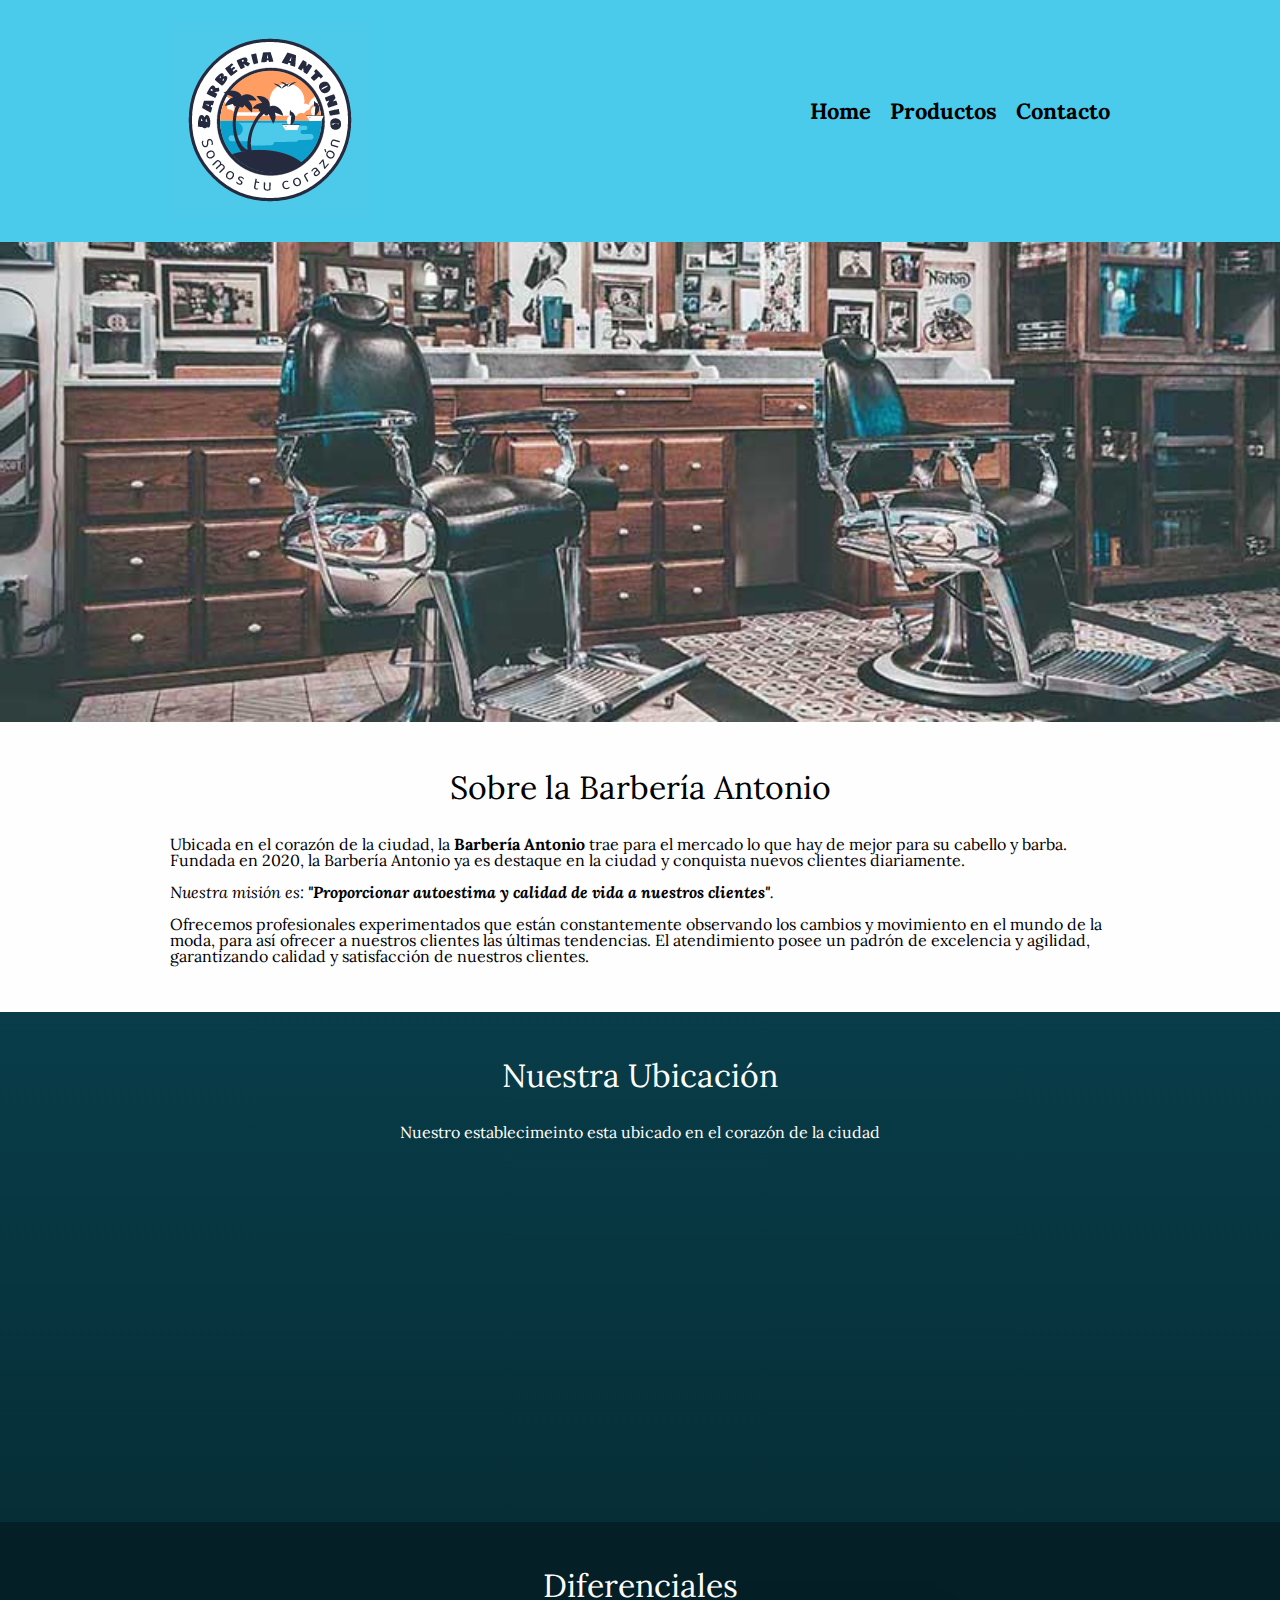
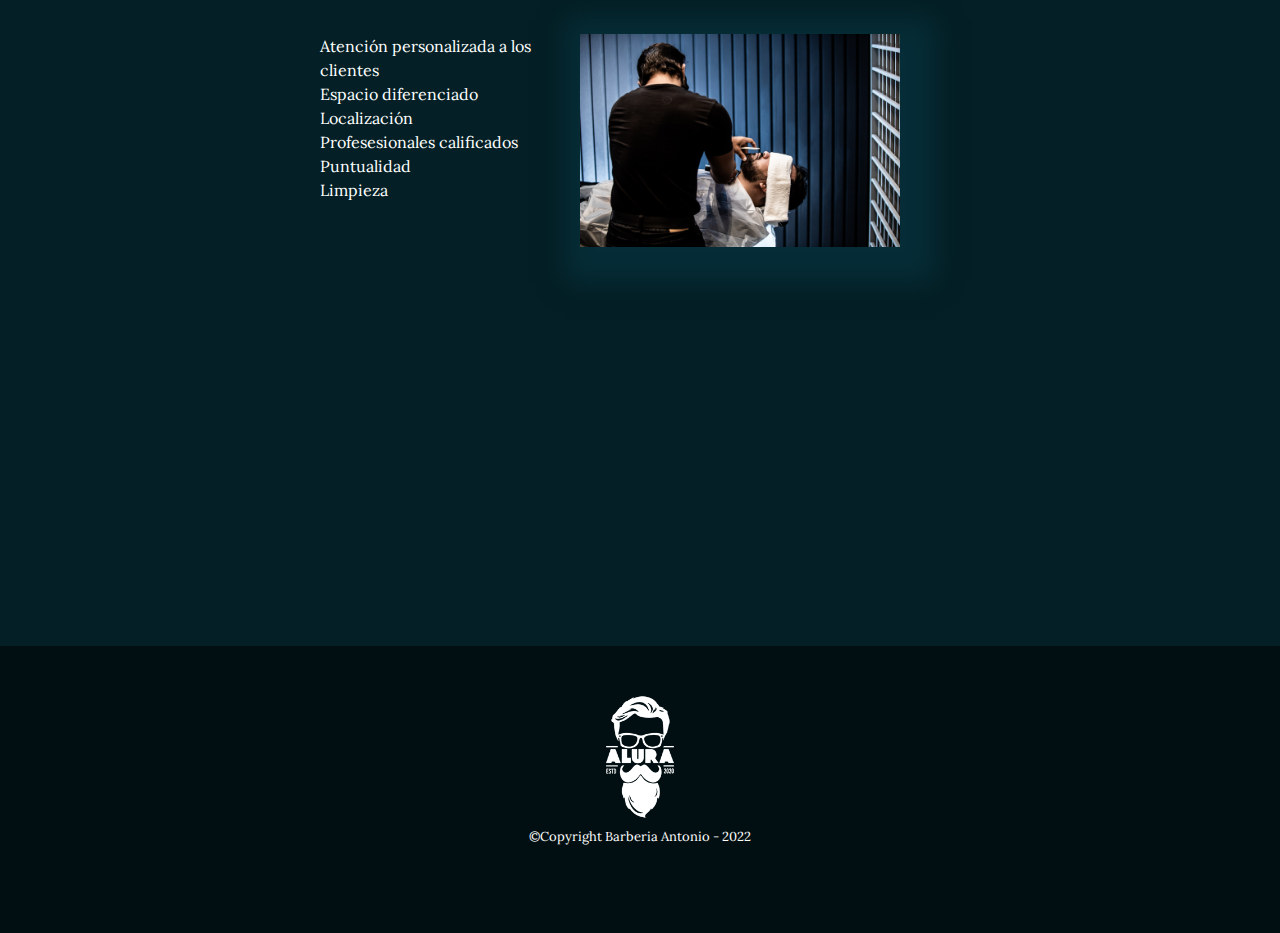
<file: index.html>
<!DOCTYPE html>

<html lang="es">
    
    <head>
        <meta charset="UTF-8">
        <meta http-equiv="X-UA-Compatible" content="IE=edge">
        <meta name="viewport" content="width=device-width, initial-scale=1.0">
        <title>Home-Barbería Antonio</title>
        <link rel="stylesheet" href="reset.css">
        <link rel="stylesheet" href="style.css">
        <meta name="viewport">
        <link rel="preconnect" href="https://fonts.googleapis.com">
        <link rel="preconnect" href="https://fonts.gstatic.com" crossorigin>
        <link href="https://fonts.googleapis.com/css2?family=Lora&display=swap" rel="stylesheet">
        <link rel="icon" href="logos/poste-de-barbero (1).png">
    <body>
        <header>
            <div class="caja">
                <h1><img src="logos/pedro.png" alt="Logo Barberia"></h1>
                <nav>
                    <ul>
                        <li><a href="#">Home</a></li>
                        <li><a href="productos.html">Productos</a></li>
                        <li><a href="contacto.html">Contacto</a></li>
                    </ul>
                </nav>
            </div>
        </header>
        <img src="logos/banner.jpg" alt="banner" class="banner">
        <main>
            <section class="principal">
                <h2 class="titulo-principal">Sobre la Barbería Antonio</h2>
                <!-- <img src="logos/utensilios.jpg" alt="utensilios" class="utensilios"> -->
                <p>Ubicada en el corazón de la ciudad, la <strong>Barbería Antonio</strong> trae para el mercado lo que hay de mejor para su cabello y barba. Fundada en 2020, la Barbería Antonio ya es destaque en la ciudad y conquista nuevos clientes diariamente.</p>
                <br>
                <p id="mision"><em>Nuestra misión es: <strong>"Proporcionar autoestima y calidad de vida a nuestros clientes"</strong>.</em></p>
                <br>
                <p>Ofrecemos profesionales experimentados que están constantemente observando los cambios y movimiento en el mundo de la moda, para así ofrecer a nuestros clientes las últimas tendencias. El atendimiento posee un padrón de excelencia y agilidad, garantizando calidad y satisfacción de nuestros clientes.</p> 
            </section>
            <section class="mapa">
                <h3 class="titulo-principal1">Nuestra Ubicación</h3>
                <p>Nuestro establecimeinto esta ubicado en el corazón de la ciudad</p>
                <div class="mapa-contenido">
                    <iframe src="https://www.google.com/maps/embed?pb=!1m14!1m12!1m3!1d40053.395795905!2d-122.39670779609897!3d37.7664223938938!2m3!1f0!2f0!3f0!3m2!1i1024!2i768!4f13.1!5e0!3m2!1ses-419!2ssv!4v1661987779331!5m2!1ses-419!2ssv" width="100%" height="300px" style="border:0;" allowfullscreen="" loading="lazy" referrerpolicy="no-referrer-when-downgrade"></iframe>
                </div>
            </section>
            <section class="diferenciales">
                <h3 class="titulo-principal1">Diferenciales</h3>
                <div class="contenido-diferenciales">
                    <ul class="lista-diferenciales">
                        <li class="items">Atención personalizada a los clientes</li>
                        <li class="items">Espacio diferenciado</li>
                        <li class="items">Localización</li>
                        <li class="items">Profesesionales calificados</li>
                        <li class="items">Puntualidad</li>
                        <li class="items">Limpieza</li>
                    </ul> <img src="logos/barbe.jpg" class="imagenDiferenciales">
                </div>
                <div class="video">
                    <iframe width="100%" height="315" src="https://www.youtube.com/embed/hP6EnXGLBU8" title="YouTube video player" frameborder="0" allow="accelerometer; autoplay; clipboard-write; encrypted-media; gyroscope; picture-in-picture" allowfullscreen></iframe>
                </div>
            </section>
            
        </main>
        <footer>
            <img src="logos/logo-blanco.png" alt="Logo pie de pagina" class="logo-footer">
            <p class="copyright">	
                &copy;Copyright Barberia Antonio - 2022</p>
        </footer>
    </body>
    
</html>
</file>
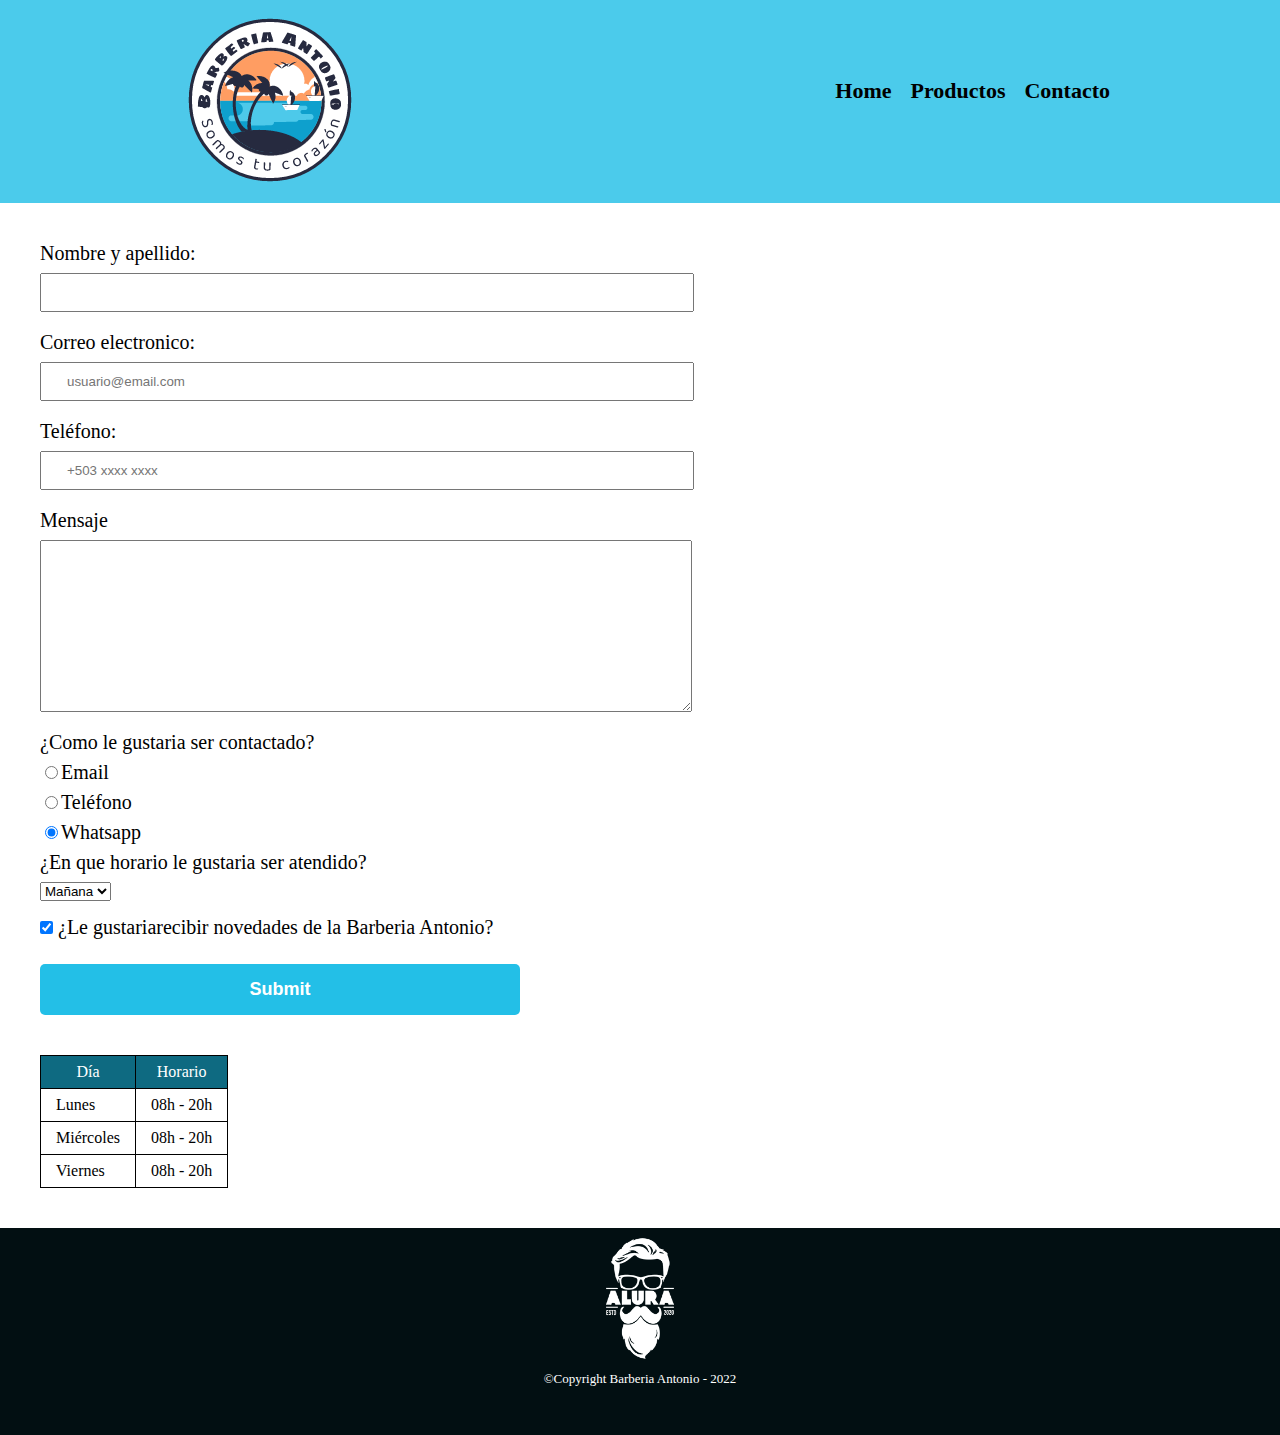
<file: contacto.html>
<!DOCTYPE html>
<html lang="en">
<head>
    <meta charset="UTF-8">
    <meta http-equiv="X-UA-Compatible" content="IE=edge">
    <meta name="viewport" content="width=device-width, initial-scale=1.0">
    <title>Contacto-Barberia Antonio</title>
    <link rel="stylesheet" href="style.css">
    <link rel="stylesheet" href="reset.css">
    <link rel="preconnect" href="https://fonts.googleapis.com">
    <link rel="preconnect" href="https://fonts.gstatic.com" crossorigin>
    <link href="https://fonts.googleapis.com/css2?family=Lora&display=swap" rel="stylesheet">
    <link rel="icon" href="logos/poste-de-barbero (1).png">
</head>
<body>
    <header>
        <div class="caja">
            <h1><img src="logos/pedro.png" alt="Logo Barberia"></h1>
            <nav>
                <ul>
                    <li><a href="index.html">Home</a></li>
                    <li><a href="productos.html">Productos</a></li>
                    <li><a href="#">Contacto</a></li>
                </ul>
            </nav>
        </div>
    </header>
    <main>
        <div class="formulario">
            <form action="">
                <label for="nombreapellido">Nombre y apellido: </label>
                <input type="text" id="nombreapellido" class="input-padre" required>
                <label for="correoelectronico">Correo electronico: </label>
                <input type="email" id="correoelectronico" class="input-padre" required placeholder="usuario@email.com">
                <label for="tel">Teléfono: </label>
                <input type="tel" id="tel" class="input-padre" required placeholder="+503 xxxx xxxx">
                <label for="mensaje">Mensaje</label>
                <textarea name="" id="mensaje" cols="70" rows="10" class="input-padre"></textarea>
                <fieldset>
                    <legend>¿Como le gustaria ser contactado?</legend>
                    <label for="radio-email"><input type="radio" id="radio-email" value="email" name="contacto">Email</label>
                    
                    <label for="radio-telefono"><input type="radio" id="radio-telefono" value="telefono" name="contacto">Teléfono</label>
                    
                    <label for="radio-whatsapp"><input type="radio" id="radio-whatsapp" value="whatsapp" name="contacto" checked>Whatsapp</label>
                    
                </fieldset>
                <fieldset>
                    <legend>¿En que horario le gustaria ser atendido?</legend>
                    <select name="" id="">
                        <option value="">Mañana</option>
                        <option value="">Tarde</option>
                        <option value="">Noche</option>
                    </select>
                
                </fieldset>
                <label for=""><input type="checkbox" class="checkbox" checked> ¿Le gustariarecibir novedades de la Barberia Antonio? </label>

                <input type="submit" class="envia">
            </form>
        </div>
        <table class="tabla">
            <thead>
                <tr>
                    <th>Día</th>
                    <th>Horario</th>
                </tr>
            </thead>
            <tbody>
                <tr >
                    <td>Lunes</td>
                    <td>08h - 20h</td>
                </tr>
                <tr>
                    <td>Miércoles</td>
                    <td>08h - 20h</td>
                </tr>
                <tr>
                    <td>Viernes</td>
                    <td>08h - 20h</td>
                </tr>
            </tbody>
        </table>
    </main>
    <footer>
        <img src="logos/logo-blanco.png" alt="Logo pie de pagina" class="logo-footer">
        <p class="copyright">	
            &copy;Copyright Barberia Antonio - 2022</p>
    </footer>
</body>
</html>
</file>
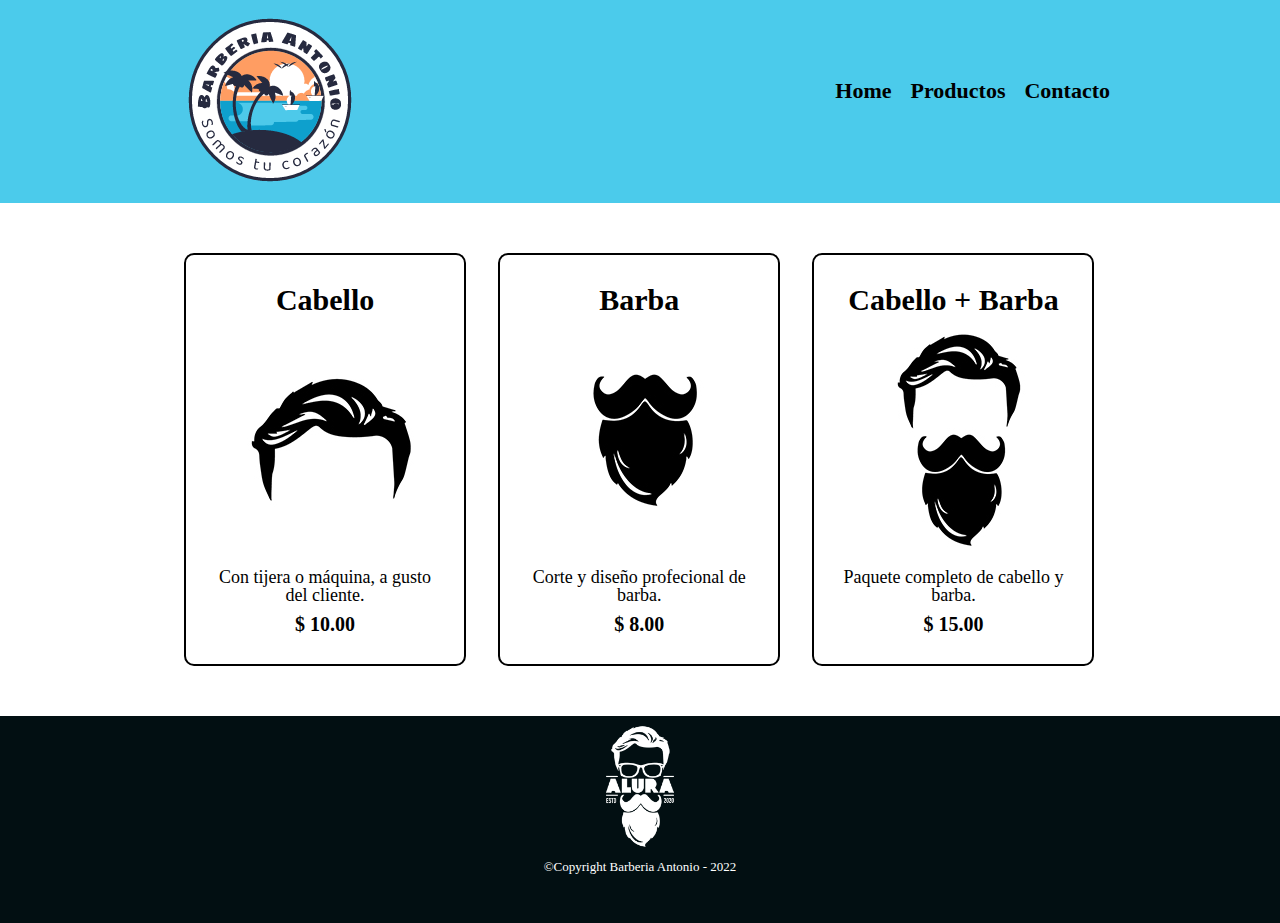
<file: productos.html>
<!DOCTYPE html>
<html lang="en">
<head>
    <meta charset="UTF-8">
    <meta http-equiv="X-UA-Compatible" content="IE=edge">
    <meta name="viewport" content="width=device-width, initial-scale=1.0">
    <title>Productos-Barberia Antonio</title>
    <link rel="stylesheet" href="style.css">
    <link rel="stylesheet" href="reset.css">
    <link rel="preconnect" href="https://fonts.googleapis.com">
    <link rel="preconnect" href="https://fonts.gstatic.com" crossorigin>
    <link href="https://fonts.googleapis.com/css2?family=Lora&display=swap" rel="stylesheet">
    <link rel="icon" href="logos/poste-de-barbero (1).png">
</head>
<body>
    <header>
        <div class="caja">
            <h1><img src="logos/pedro.png" alt="Logo Barberia"></h1>
            <nav>
                <ul>
                    <li><a href="index.html">Home</a></li>
                    <li><a href="#">Productos</a></li>
                    <li><a href="contacto.html">Contacto</a></li>
                </ul>
            </nav>
        </div>
    </header>
    <main>
        <ul class="productos">
            <li>
                <h2>Cabello</h2>
                <img src="logos/cabello.jpg" alt="">
                <p class="producto-descripcion">Con tijera o máquina, a gusto del cliente.</p>
                <p class="producto-precio">$ 10.00</p>
            </li>
            <li>
                <h2>Barba</h2>
                <img src="logos/barba.jpg" alt="">
                <p class="producto-descripcion">Corte y diseño profecional de barba.</p>
                <p class="producto-precio">$ 8.00</p>
            </li>
            <li>
                <h2>Cabello + Barba</h2>
                <img src="logos/cabello+barba.jpg" alt="">
                <p class="producto-descripcion">Paquete completo de cabello y barba.</p>
                <p class="producto-precio">$ 15.00</p>
            </li>
        </ul>
    </main>
    <footer>
        <img src="logos/logo-blanco.png" alt="Logo pie de pagina" class="logo-footer">
        <p class="copyright">	
            &copy;Copyright Barberia Antonio - 2022</p>
    </footer>
</body>
</html>
</file>
<file: style.css>
body {
    font-family: 'Lora', serif;
}

header {
    background-color: #4bcbeb;
    padding: 20px 0;
}

.caja {
    width: 940px;
    position: relative;
    margin: 0 auto;
}

nav {
    position: absolute;
    top: 80px;
    right: 0;
}

nav li {
    display: inline;
    margin: 0 0 0 15px;
}

nav a {
    color: black;
    font-weight: bold;
    font-size: 22px;
    text-decoration: none;
}

nav a:hover {
    color: #C8EFF9;
}

.productos {
    width: 940px;
    margin: 0 auto;
    padding: 50px;
}

.productos li {
    display: inline-block;
    text-align: center;
    width: 30%;
    vertical-align: top;
    margin: 0 1.5%;
    padding: 30px 20px;
    box-sizing: border-box;
    border: 2px solid black;
    border-radius: 10px;
}

.productos li:hover {
    border-color: #4bcbeb;
}

.productos li:active {
    border-color: hsl(152, 79%, 50%);

}

.productos li:hover h2 {
    font-size: 33px;
}

.productos h2 {
    font-size: 30px;
    font-weight: bold;

}

.producto-descripcion {
    font-size: 18px;
}

.producto-precio {
    font-size: 20px;
    font-weight: bold;
    margin-top: 10px;
}

footer {
    text-align: center;
    background-color: #020F12;
    /* background-image: url(/logos/bg.jpg); */
    padding: 40px;
}

footer img {
    width: 250px;
}

footer p{
    color: white;
    font-size: 13px;
    padding-bottom: 50px;
}


.formulario {
    margin: 40px;
}

form label, form legend {
    display: block;
    font-size: 20px;
    margin: 0 0 10px;
}

.input-padre {
    display: block;
    margin:  0 0 20px;
    padding: 10px 25px;
    width: 50%;
}

.checkbox {
    margin: 20px 0;
}

.envia {
    width: 40%;
    padding: 15px 0;
    font-size: 18px;
    font-weight: bold;
    color: white;
    background-color: #23BFE7 ;
    border: none;
    border-radius: 5px;
    transition: 1s all;
    cursor: pointer;
}
.envia:hover {
    background-color: #062D37;
    transform: scale(1.1);
}

.tabla {
    margin: 40px 40px;

} 
thead{
    background-color: #0E6A81;
    color: white;
    font-weight: bold;
} 

.tabla th {
    border: 1px solid black;
    padding: 8px 15px;
}

.tabla td {
    border: 1px solid black;
    padding: 8px 15px;
}

/* CSS PARA PAGINA PRINCIPAL */

.banner {
    width: 100%;
}
.titulo-principal {
    text-align: center;
    font-size: 2em;
    margin: 0 0 1em;
    clear: left;
    font-weight: 15px;
}

.titulo-principal1 {
    text-align: center;
    font-size: 2em;
    margin: 0 0 1em;
    color: white;
}

.principal p {
    margin: 0 0 1em;
    width: 940px;
    margin: 0 auto;
}
.principal strong {
    font-weight: bold;
}
.principal em {
    font-style: italic;
}
.imagenDiferenciales {
    width: 50%;
    transition: 400ms;
    box-shadow: 10px 10px 25px 25px #062D37;
}

.imagenDiferenciales:hover {
    opacity: 0.3;
}
.utensilios {
    width: 120px;
    float: left;
    margin: 0 20px 20px 0;
}

.mapa {
    padding: 3em 0;
    background: linear-gradient(#083D49, #062E37);
}

.mapa p {
    margin: 0 0 2em;
    text-align: center;
    color: white;
}

.video {
    width: 560px;
    margin: 1em auto;
}

.contenido-diferenciales {
    width: 640px;
    margin: 0 auto;
}

.lista-diferenciales {
    width: 40%;
    display: inline-block;
    vertical-align: top;
}
.items {
    line-height: 1.5;
    color: white;
}
.items:first-child {
    line-height: 1.5;
}

.principal {
    background: #FEFEFE;
    padding: 3em 0;
}

.diferenciales {
    padding: 3em 0;
    background: #041F25;
}

.mapa-contenido {
    width: 940px;
    margin: 0 auto;
}
.logo-footer {
    height: auto;
    width: 100px;
}

@media screen and (max-width:480px) {

    h1 {
        text-align: center;
    }
    nav {
        position: static;
    }
    .caja, .principal p, .mapa, .mapa-contenido, .contenido-diferenciales, .video{
        width: auto;
    }
}
</file>
